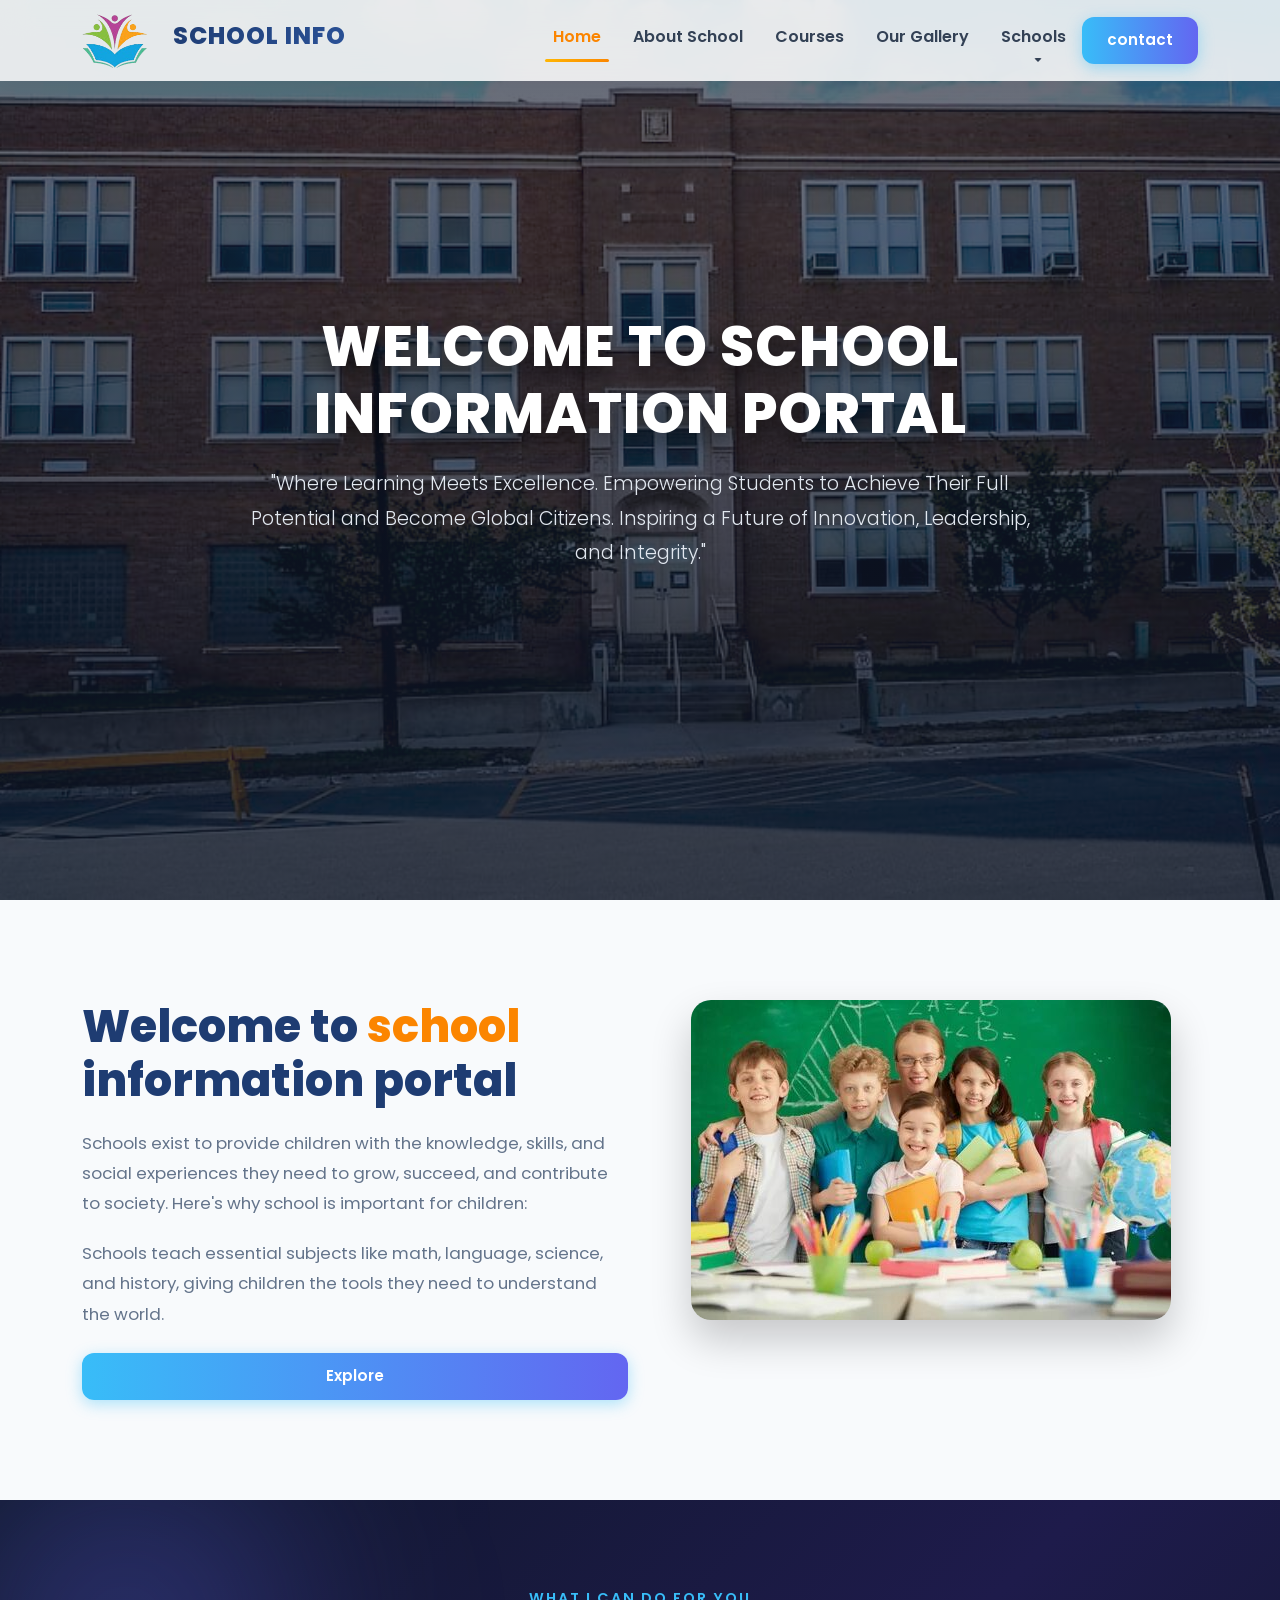
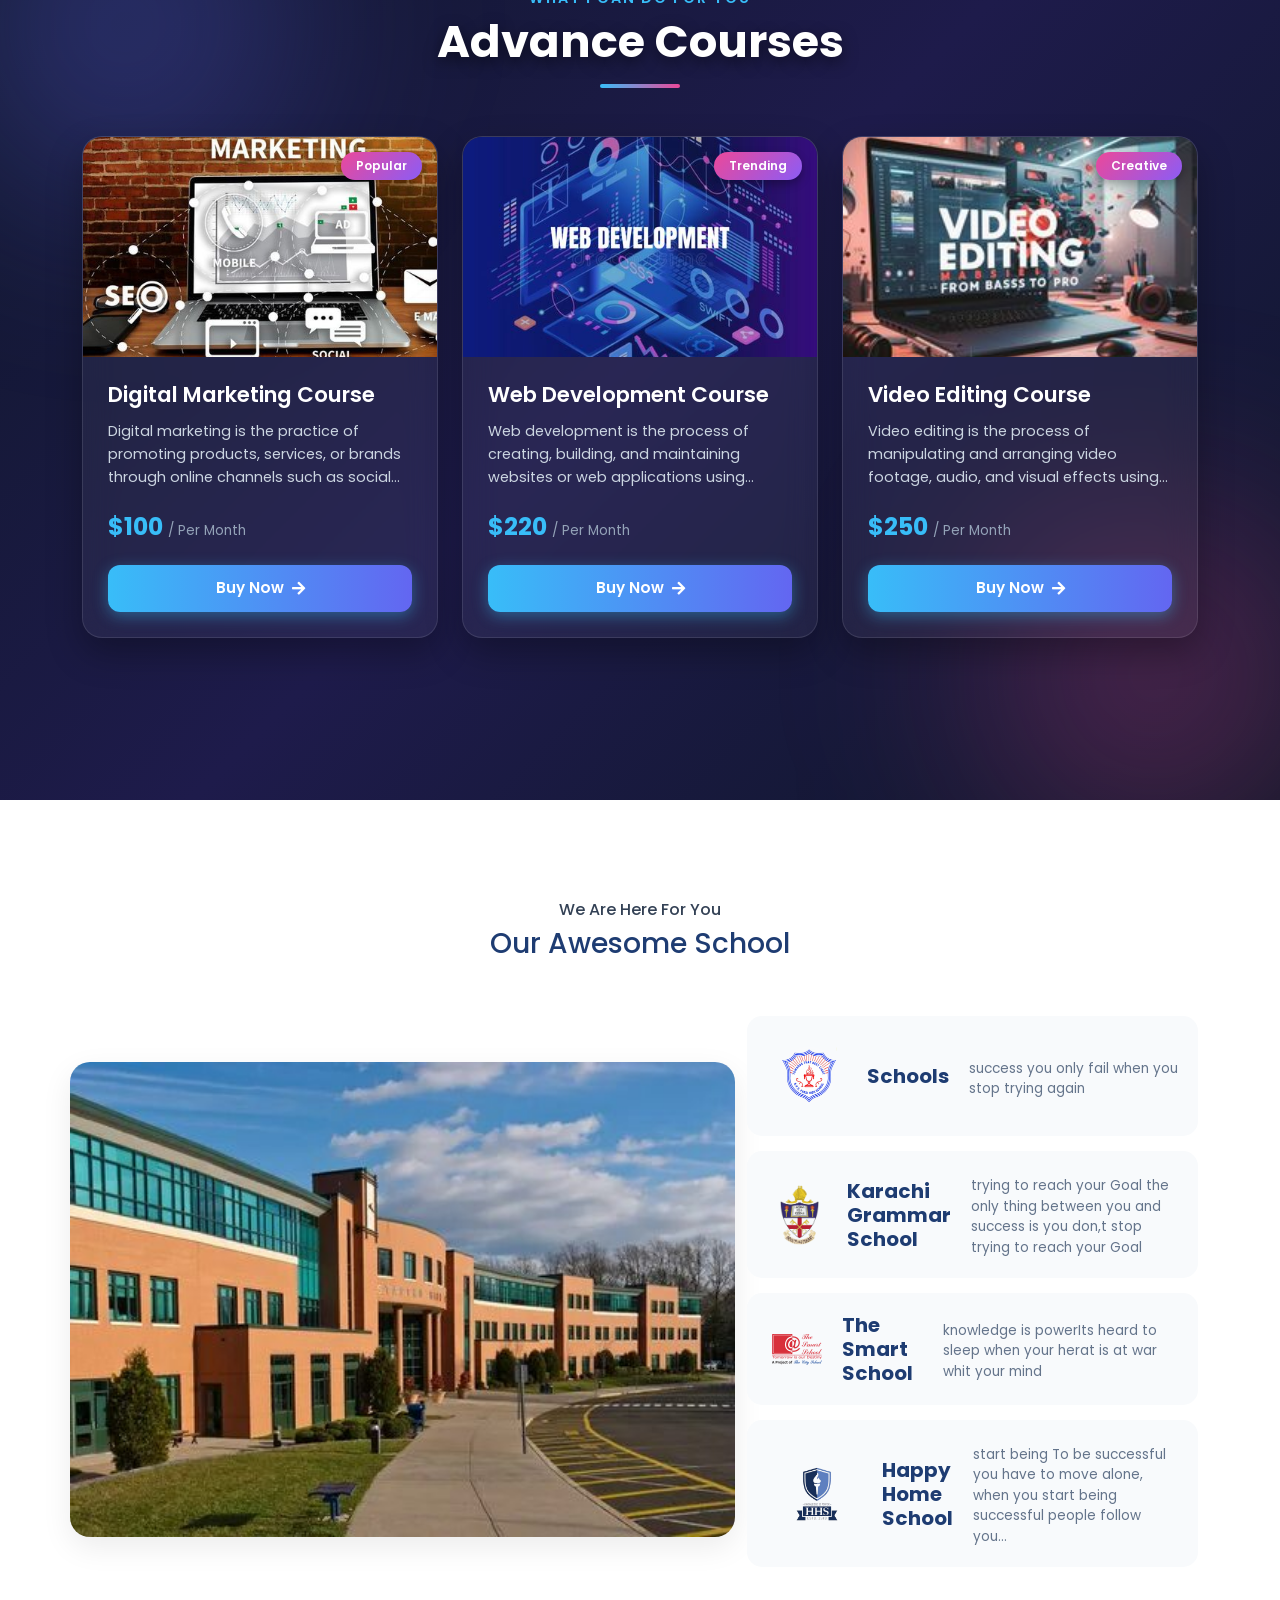
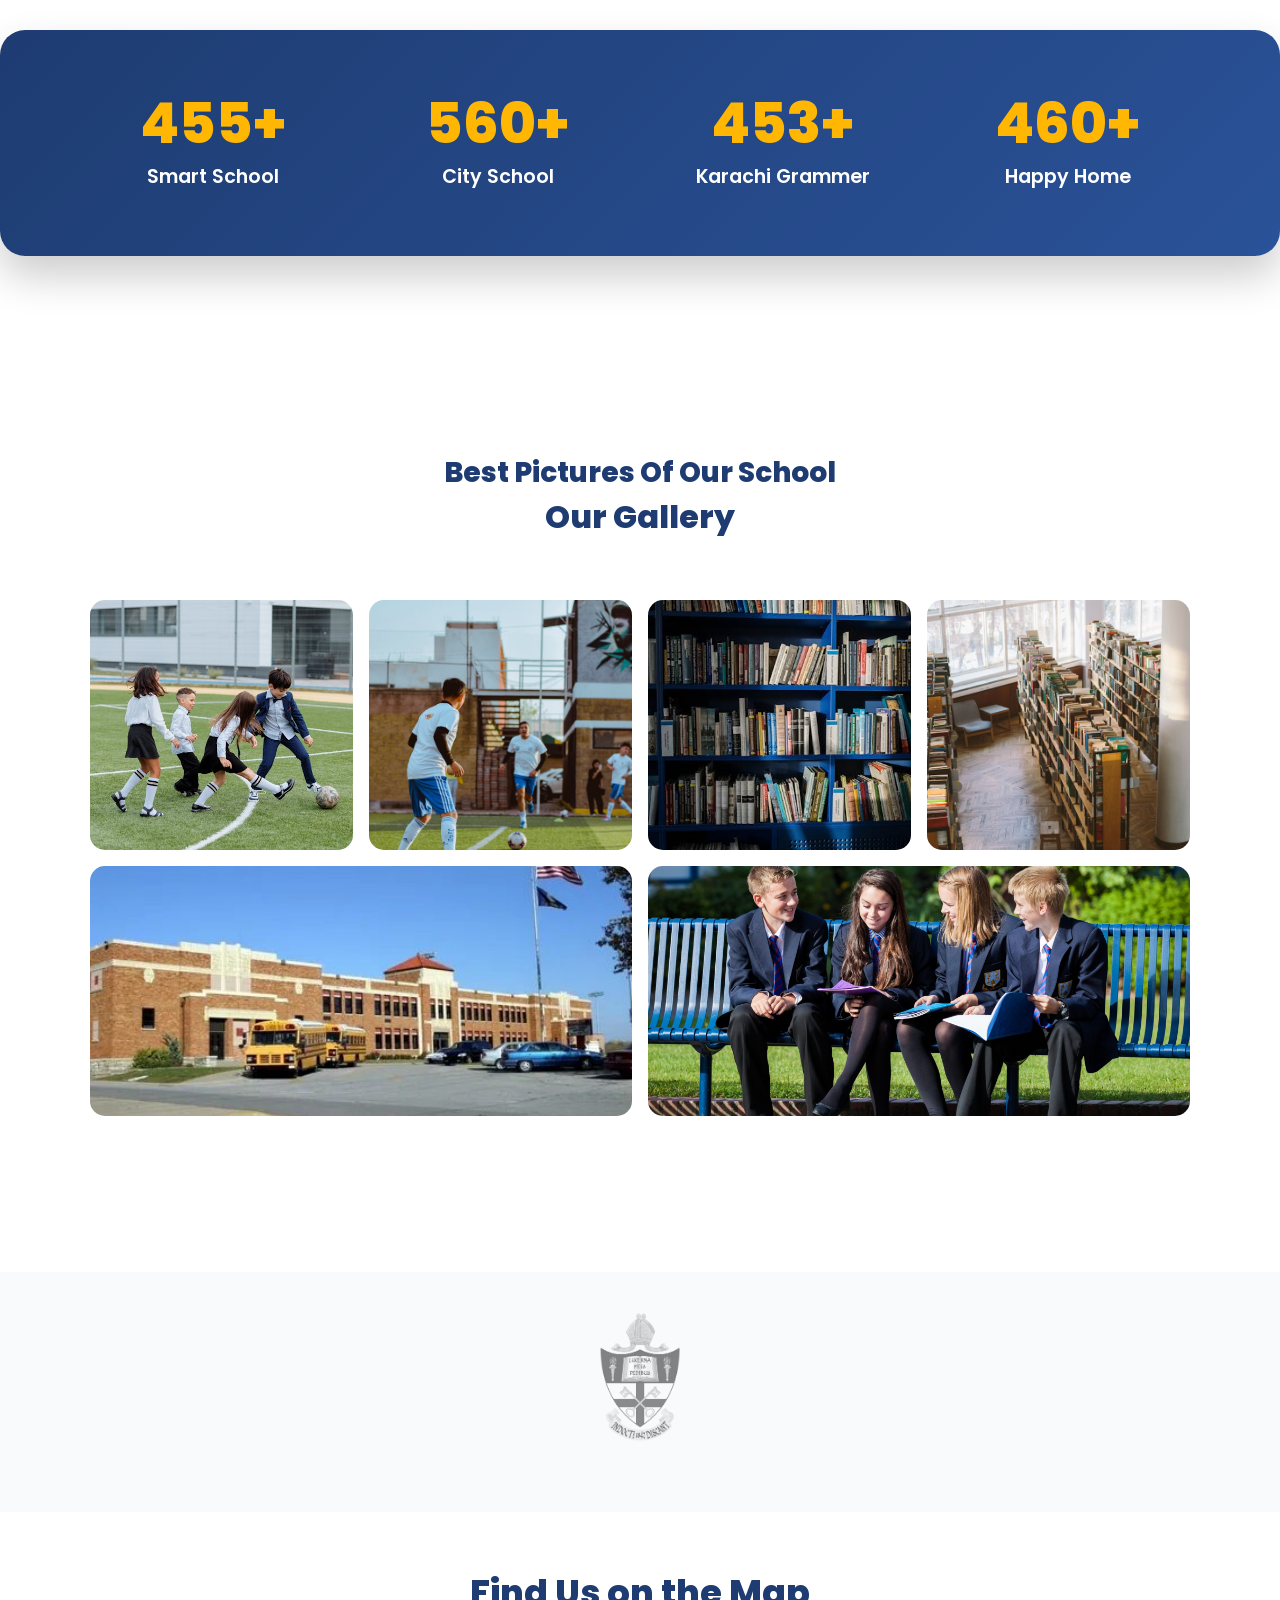
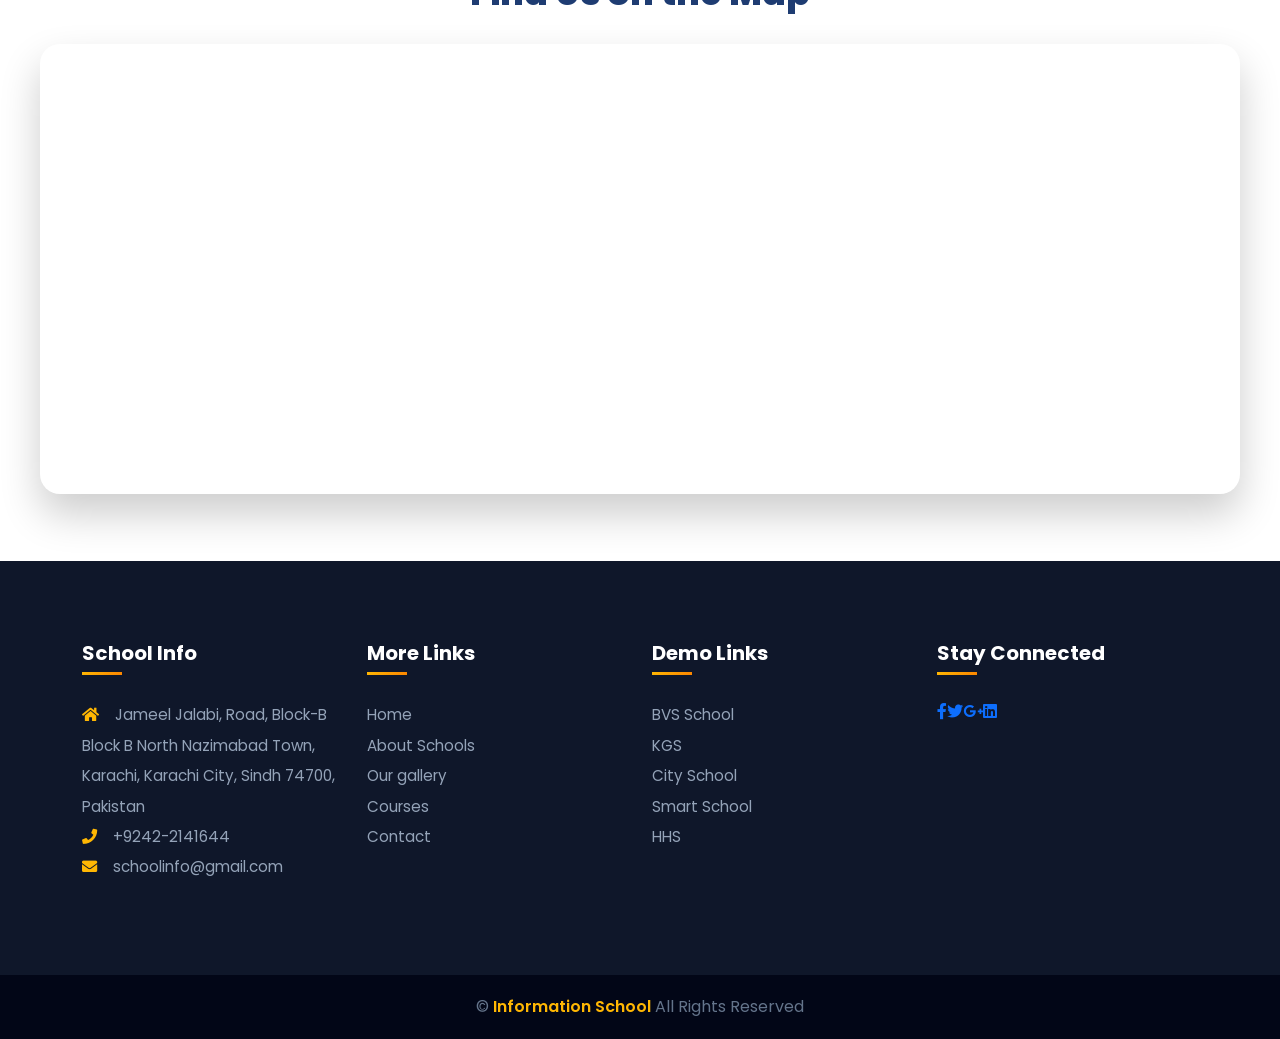
<file: school pr/index.html>
<!DOCTYPE html>
<html lang="en">

<head>
    <meta charset="UTF-8">
    <meta name="viewport" content="width=device-width, initial-scale=1.0">
    <title>WellCome To School Information Portal</title>

    <!-- FAVICON -->
    <link rel="icon" type="image/png" href="images/favicon.png">

    <!-- Bootstrap 5 CDN Links -->
    <link rel="stylesheet" href="https://cdnjs.cloudflare.com/ajax/libs/twitter-bootstrap/5.1.0/css/bootstrap.min.css">
    <link rel="stylesheet" href="https://cdnjs.cloudflare.com/ajax/libs/font-awesome/5.15.4/css/all.min.css">

    <!-- Link Swiper's CSS -->
    <link rel="stylesheet" href="https://unpkg.com/swiper/swiper-bundle.min.css">

    <!-- Custom File's Link -->
    <link rel="stylesheet" href="./css/style.css">
    <link rel="stylesheet" href="./css/responsive-style.css">
    
    <!-- External JS Link -->
    <script src="js/main.js"></script>

</head>

<body data-bs-spy="scroll" data-bs-target=".navbar" data-bs-offset="100">
    <!-- Navbar section -->
    <header class="header_wrapper">
        <nav class="navbar navbar-expand-lg">
            <div class="container">
                <a class="navbar-brand" href="#">
                    <img decoding="async" src="./imgs/logo.1__1_-removebg-preview.png" class="img-fluid" alt="logo">
                </a>
                <h2>SCHOOL INFO</h2>
                <button class="navbar-toggler" type="button" data-bs-toggle="collapse" data-bs-target="#navbarNav"
                    aria-controls="navbarNav" aria-expanded="false" aria-label="Toggle navigation">
                    <i class="fas fa-stream navbar-toggler-icon"></i>
                </button>

                <div class="collapse navbar-collapse justify-content-end" id="navbarNav">
                    <ul class="navbar-nav menu-navbar-nav">
                        <li class="nav-item">
                            <a class="nav-link active" aria-current="page" href="#home">home</a>
                        </li>
                        <li class="nav-item">
                            <a class="nav-link" href="#about">About school</a>
                        </li>
                        <li class="nav-item">
                            <a class="nav-link" href="#courses">Courses</a>
                        </li>
                         <li class="nav-item">
                            <a class="nav-link" href="#gallery">Our Gallery</a>
                        </li>

                        </li>
                        <li class="nav-item dropdown">
                            <a class="nav-link dropdown-toggle" href="#" id="navbarDropdown" role="button"
                                data-bs-toggle="dropdown" aria-expanded="false">
                                Schools
                            </a>
                            <ul class="dropdown-menu" aria-labelledby="navbarDropdown">
                                <li><a class="dropdown-item" href="./html/kgs.html">Karachi Grammmer School</a></li>
                                <li>
                                    <hr class="dropdown-divider">
                                </li>
                                <li><a class="dropdown-item" href="./html/bvs.html">Bai Virbaiji Soparivala Parsi High
                                        School</a></li>
                                <li>
                                    <hr class="dropdown-divider">
                                </li>
                                <li><a class="dropdown-item" href="./html/hhs.html">Happy Home School</a></li>
                                <li>
                                    <hr class="dropdown-divider">
                                </li>
                                <li><a class="dropdown-item" href="./html/smart.html">The Smart School</a></li>
                                <li>
                                    <hr class="dropdown-divider">
                                </li>
                                <li><a class="dropdown-item" href="./html/city.html">The City School</a></li>
                                <li>
                                    <hr class="dropdown-divider">
                                </li>
                            </ul>
                        </li>

                        <li class="nav-item mt-3 mt-lg-0">
                            <a class="main-btn" href="./html/contact.html">contact</a>
                        </li>
                    </ul>
    </header>
    <!-- Navbar section exit -->

    <!-- Banner section -->
    <section id="home" class="banner_wrapper p-0">
        <div class="swiper mySwiper">
            <div class="swiper-wrapper">
                <div class="swiper-slide" style="background-image: url(./imgs/high-school.jpg);">
                    <div class="slide-caption text-center">
                        <div>
                            <h1>Welcome to school information portal</h1>
                            <p>"Where Learning Meets Excellence. Empowering Students to Achieve Their Full Potential and
                                Become Global Citizens. Inspiring a Future of Innovation, Leadership, and Integrity."
                            </p>
                        </div>
                    </div>
                </div>
                <div class="swiper-slide" style="background-image: url(./imgs/high\ 2.jpg);">
                    <div class="slide-caption text-center">
                        <div>
                            <h1>Welcome to school information portal </h1>
                            <p>"Where Learning Meets Excellence. Empowering Students to Achieve Their Full Potential and
                                Become Global Citizens. Inspiring a Future of Innovation, Leadership, and Integrity."
                            </p>
                        </div>
                    </div>
                </div>
            </div>
            <div class="swiper-pagination"></div>
        </div>

    </section>
    <!-- Banner section exit -->

    <!-- About section -->
    <section id="about" class="about_wrapper">
        <div class="container">
            <div class="row flex-lg-row flex-column-reverse ">
                <div class="col-lg-6 text-center text-lg-start">
                    <h3>Welcome to <span>school <br class="d-none d-lg-block">
                        </span> information portal</h3>
                    <p>Schools exist to provide children with the knowledge, skills, and social experiences they need to
                        grow, succeed, and contribute to society. Here's why school is important for children:</p>
                    <p>Schools teach essential subjects like math, language, science, and history, giving children the
                        tools they need to understand the world.</p>
                    <a href="#" class="main-btn mt-4">Explore</a>
                </div>
                <div class="col-lg-6 mb-4 mb-lg-0 ps-lg-4 text-center">
                    <img decoding="async" src="./imgs/i (1).png" class="img-fluid" alt="About Us">
                </div>

            </div>
        </div>
    </section>
    <!-- About section exit -->

   
    <!-- Courses Section -->
    <section id="courses" class="courses_wrapper">
        <div class="container">
            <div class="row">
                <div class="col-sm-12 section-title text-center mb-5">
                    <h6 class="subtitle">What I can do for you</h6>
                    <h3 class="main-title">Advance Courses</h3>
                    <div class="title-line"></div>
                </div>
            </div>
            <div class="row g-4 justify-content-center">
                
                <!-- Course 1 -->
                <div class="col-lg-4 col-md-6 col-sm-12">
                    <div class="room-item">
                        <div class="img-wrap">
                            <img decoding="async" src="./imgs/digitel.marketing.1.jpg" alt="Digital Marketing" class="img-fluid">
                            <span class="badge-tag">Popular</span>
                        </div>
                        <div class="room-item-wrap">
                            <div class="room-content">
                                <h5 class="course-title">Digital Marketing Course</h5>
                                <p class="course-desc">Digital marketing is the practice of promoting products, services, or brands through online channels such as social media, search engines, email, and websites.</p>
                                <div class="price-tag">$100 <span>/ Per Month</span></div>
                                <button class="main-btn buy-now-btn" 
                                    data-title="Digital Marketing Course"
                                    data-price="$100 / Month"
                                    data-duration="3 Months"
                                    data-desc="Digital marketing is the practice of promoting products, services, or brands through online channels such as social media, search engines, email, and websites to reach and engage a targeted audience."
                                    data-modules="SEO Optimization, Social Media Marketing (Meta & TikTok Ads), Google Ads & PPC, Email Marketing Automation, Content Strategy, Web Analytics & ROI Tracking.">
                                    Buy Now <i class="fas fa-arrow-right ms-2"></i>
                                </button>
                            </div>
                        </div>
                    </div>
                </div>

                <!-- Course 2 -->
                <div class="col-lg-4 col-md-6 col-sm-12">
                    <div class="room-item">
                        <div class="img-wrap">
                            <img decoding="async" src="./imgs/web site.image.2.jpg" alt="Web Development" class="img-fluid">
                            <span class="badge-tag">Trending</span>
                        </div>
                        <div class="room-item-wrap">
                            <div class="room-content">
                                <h5 class="course-title">Web Development Course</h5>
                                <p class="course-desc">Web development is the process of creating, building, and maintaining websites or web applications using programming languages, frameworks, and tools.</p>
                                <div class="price-tag">$220 <span>/ Per Month</span></div>
                                <button class="main-btn buy-now-btn" 
                                    data-title="Web Development Course"
                                    data-price="$220 / Month"
                                    data-duration="6 Months"
                                    data-desc="Web development is the process of creating, building, and maintaining websites or web applications using programming languages, frameworks, and tools to deliver functional and engaging online experiences."
                                    data-modules="HTML5 & Advanced CSS3, JavaScript (ES6+), React.js & Redux Toolkit, Node.js & Express Server, MongoDB Database, REST APIs & GitHub Deployment.">
                                    Buy Now <i class="fas fa-arrow-right ms-2"></i>
                                </button>
                            </div>
                        </div>
                    </div>
                </div>

                <!-- Course 3 -->
                <div class="col-lg-4 col-md-6 col-sm-12">
                    <div class="room-item">
                        <div class="img-wrap">
                            <img decoding="async" src="./imgs/video.image.jpg" alt="Video Editing" class="img-fluid">
                            <span class="badge-tag">Creative</span>
                        </div>
                        <div class="room-item-wrap">
                            <div class="room-content">
                                <h5 class="course-title">Video Editing Course</h5>
                                <p class="course-desc">Video editing is the process of manipulating and arranging video footage, audio, and visual effects using software tools to create polished content.</p>
                                <div class="price-tag">$250 <span>/ Per Month</span></div>
                                <button class="main-btn buy-now-btn" 
                                    data-title="Video Editing Course"
                                    data-price="$250 / Month"
                                    data-duration="4 Months"
                                    data-desc="Video editing is the process of manipulating and arranging video footage, audio, and visual effects using software tools to create polished and engaging content for various platforms."
                                    data-modules="Adobe Premiere Pro Mastery, Adobe After Effects (Motion Graphics), Color Grading & Lumetri Color, Sound Mixing & SFX, Reel & Short Form Content Editing.">
                                    Buy Now <i class="fas fa-arrow-right ms-2"></i>
                                </button>
                            </div>
                        </div>
                    </div>
                </div>

            </div>
        </div>
    </section>

    <!-- Modal (Course Details Popup Window) -->
    <div class="custom-modal-overlay" id="courseModal">
        <div class="custom-modal-content">
            <button class="modal-close-btn" id="closeModal">&times;</button>
            <h2 id="modalTitle">Course Details</h2>
            <div class="modal-info-badges">
                <span id="modalPrice" class="info-badge"></span>
                <span id="modalDuration" class="info-badge"></span>
            </div>
            <hr class="modal-divider">
            <h6><i class="fas fa-info-circle me-2"></i> Description:</h6>
            <p id="modalDesc"></p>
            <h6><i class="fas fa-list-check me-2"></i> Course Curriculum:</h6>
            <ul id="modalModules"></ul>
            <div class="mt-4 text-center">
                <button class="modal-action-btn">Confirm & Enroll Now</button>
            </div>
        </div>
    </div>

    <!-- Awsome school section -->
    <section id="services" class="services_wrapper">
        <div class="container">
            <div class="row">
                <div class="col-sm-12 section-title text-center mb-5">
                    <h6>We Are Here For You</h6>
                    <h3>Our Awesome School</h3>
                </div>
            </div>
            <div class="row align-items-center service-item-wrap">
                <div class="col-lg-7 p-lg-0">
                    <!--Service Area Start-->
                    <div class="tab-content" id="myTabContent">
                        <div class="tab-pane fade active show" id="spa" role="tabpanel">
                            <img decoding="async" src="./imgs/i (3).png" alt="">
                        </div>
                        <div class="tab-pane fade" id="restaurent" role="tabpanel">
                            <img decoding="async" src="./imgs/KGS-logo.png" alt="">
                        </div>
                        <div class="tab-pane fade" id="swimming" role="tabpanel">
                            <img decoding="async" src="./imgs/HHS-logo.png" alt="">
                        </div>
                        <div class="tab-pane fade" id="conference" role="tabpanel">
                            <img decoding="async" src="./imgs/TIS-logo.png" alt="">
                        </div>
                    </div>
                    <!--Awsome School End-->
                </div>
                <div class="col-lg-5 position-relative">
                    <!--Awsome School Tab Menu Area Start-->
                    <div class="service-menu-area">
                        <ul class="nav">
                            <li>
                                <a href="https://www.bvsparsischool.edu.pk/" target="_blank">
                                    <span class="service-icon">
                                        <img decoding="async" src="./imgs/BVS-logo.png" alt="" height="80vh" width="75vw">
                                    </span>
                                    <h5>Schools</h5>
                                    <p><span>success </span>you only fail when you stop trying again </p>
                                </a>
                            </li>
                            <li>
                                <a href="https://kgs.edu.pk/" target="_blank">
                                    <span class="service-icon">
                                        <img decoding="async" src="./imgs/KGS-logo.png" alt="" height="60vh" width="55vw">
                                    </span>
                                    <h5>Karachi Grammar School</h5>
                                    <p><span>trying to reach your Goal</span> the only thing between you and success is
                                        you don,t stop trying to reach your Goal
                                    </p>
                                </a>
                            </li>
                            <li>
                                <a href="https://thesmartschools.edu.pk/" target="_blank">
                                    <span class="service-icon">
                                        <img decoding="async" src="./imgs/Smart-logo.png" alt="" height="60vh" width="50vw">
                                    </span>
                                    <h5>The Smart School</h5>
                                    <p><span>knowledge is power</span>Its heard to sleep when your herat is at war whit
                                        your mind
                                    </p>
                                </a>
                            </li>
                            <li>
                                <a href="https://hhs.edu.pk/" target="_blank">
                                    <span class="service-icon">
                                        <img decoding="async" src="./imgs/HHS-logo.png" alt="" height="70vh" width="90vw">
                                    </span>
                                    <h5>Happy Home School</h5>
                                    <p><span>start being</span> To be successful you have to move alone,

                                        when you start being successful people follow you… </p>
                                </a>
                            </li>
                        </ul>
                    </div>
                    <!--Awsome School Tab Menu Area End-->
                </div>
            </div>
        </div>
        
        <div class="counter mt-5">
            <div class="container">
                <div class="row text-center">
                    <div class="col-md-3 mb-lg-0 mb-md-0 mb-5">
                        <h1>
                            <span id="count1"></span>+
                        </h1>
                        <h3>Smart School</h3>
                    </div>
                    <div class="col-md-3 mb-lg-0 mb-md-0 mb-5">
                        <h1>
                            <span id="count2"></span>+
                            </h2>
                            <h3>City School</h3>
                    </div>
                    <div class="col-md-3 mb-lg-0 mb-md-0 mb-5">
                        <h1>
                            <span id="count3"></span>+
                            </h2>
                            <h3>Karachi Grammer</h3>
                    </div>
                    <div class="col-md-3 mb-lg-0 mb-md-0 mb-5">
                        <h1>
                            <span id="count4"></span>+
                            </h2>
                            <h3>Happy Home</h3>
                    </div>
                </div>
            </div>
        </div>

    </section>
    <!-- Awsome School section Exit -->

    <!-- Gallery section -->
    <section id="gallery" class="gallery_wrapper">
        <div class="container">
            <div class="row">
                <div class="col-sm-12 section-title text-center mb-5">
                    <h3>Best Pictures Of Our School</h3>
                    <h2>Our Gallery</h2>
                </div>
            </div>
            <div class="row g-0">
                <div class="col-lg-3 col-md-6 gallery-item">
                    <img decoding="async" src="./imgs/ground.1.jpeg" class="img-fluid w-100">
                    <div class="gallery-item-content"></div>
                </div>
                <div class="col-lg-3 col-md-6 gallery-item">
                    <img decoding="async" src="./imgs/ground.png" class="img-fluid w-100">
                    <div class="gallery-item-content"></div>
                </div>
                <div class="col-lg-3 col-md-6 gallery-item">
                    <img decoding="async" src="./imgs/library.image.1.jpeg" class="img-fluid w-100">
                    <div class="gallery-item-content"></div>
                </div>
                <div class="col-lg-3 col-md-6 gallery-item">
                    <img decoding="async" src="./imgs/library.png.1.jpeg" class="img-fluid w-100">
                    <div class="gallery-item-content"></div>
                </div>
                <div class="col-md-6 gallery-item">
                    <img decoding="async" src="imgs/i (4).png" class="img-fluid w-100">
                    <div class="gallery-item-content"> </div>
                </div>
                <div class="col-md-6 gallery-item">
                    <img decoding="async" src="imgs/Private-Schools-2048x1365.jpg" class="img-fluid w-100">
                    <div class="gallery-item-content"> </div>
                </div>
            </div>
        </div>
    </section>
  
    </div>
    <div class="our-partner-slider mt-5">
        <div class="container swiper our-partner">
            <div class=" swiper-wrapper">
                <div class="swiper-slide"><img decoding="async" src="./imgs/KGS-logo.png" style="height: 130px;"></div>
                <div class="swiper-slide"><img decoding="async" src="./imgs/Citylogo.png" style="height: 120px;"></div>
                <div class="swiper-slide"><img decoding="async" src="./imgs/TIS-logo.png" style="height: 130px;;"></div>
                <div class="swiper-slide"><img decoding="async" src="./imgs/BVS-logo.png" style="height: 160px;"></div>
                <div class="swiper-slide"><img decoding="async" src="./imgs/HHS-logo.png" style="height: 160px;"></div>
  
            </div>
        </div>
    </div>
    </section>
    <!-- Pricing Section Exit  -->
        <!-- Google Maps Section -->
<div class="map-section" style="text-align: center;">
    <h2>Find Us on the Map</h2>
    <iframe src="https://www.google.com/maps/embed?pb=!1m18!1m12!1m3!1d57942.599591183534!2d66.9691053087616!3d24.815564058967993!2m3!1f0!2f0!3f0!3m2!1i1024!2i768!4f13.1!3m3!1m2!1s0x3eb33dc578155555%3A0x3ae3774540a5995b!2sAptech%20Computer%20Education!5e0!3m2!1sen!2s!4v1738216234831!5m2!1sen!2s" width="1200" height="450" style="border:0;" allowfullscreen="" loading="lazy" referrerpolicy="no-referrer-when-downgrade"></iframe>
</div>
</div>

    <!-- Footer section -->
    <section id="contact" class="footer_wrapper mt-3 mt-md-0 pb-0">
        <div class="container pb-3">
            <div class="row">
                <div class="col-lg-3 col-md-6">
                    <h5>School Info</h5>
                    <!-- <p class="ps-0">Jameel Jalabi, Road, Block-B Block B North Nazimabad Town, Karachi, Karachi City, Sindh 74700, Pakistan </p> -->
                    <div class="contact-info">
                        <ul class="list-unstyled">
                            <li><a href="#"><i class="fa fa-home me-3"></i>Jameel Jalabi, Road, Block-B Block B North Nazimabad Town, Karachi, Karachi City, Sindh 74700, Pakistan</a></li>
                            <li><a href="#"><i class="fa fa-phone me-3"></i>+9242-2141644</a></li>
                            <li><a href="#"><i class="fa fa-envelope me-3"></i>schoolinfo@gmail.com</a></li>
                        </ul>
                    </div>
                </div>
                <div class="col-lg-3 col-md-6">
                    <h5>More Links</h5>
                    <ul class="link-widget p-0">
                        <li><a href="#">Home</a></li>
                        <li><a href="#about">About Schools</a></li>
                        <li><a href="#gallery">Our gallery</a></li>
                        <li><a href="#courses">Courses</a></li>
                        <li><a href="html/contact.html">Contact</a></li>
                    </ul>
                </div>
                <div class="col-lg-3 col-md-6">
                    <h5>Demo Links</h5>
                    <ul class="link-widget p-0">
                        <li><a href="html/bvs.html">BVS School</a></li>
                        <li><a href="html/kgs.html">KGS</a></li>
                        <li><a href="html/city.html">City School</a></li>
                        <li><a href="html/smart.html">Smart School</a></li>
                        <li><a href="html/hhs.html">HHS </a></li>
                    </ul>
                </div>
                <div class="col-lg-3 col-md-6">
                    <h5>Stay Connected</h5>
                    <ul class="social-network d-flex align-items-center p-0">
                        <li><a target="_blank" href="https://www.facebook.com/"><i class="fab fa-facebook-f"></i></a></li>
                        <li><a target="_blank" href="https://www.twitter.com"><i class="fab fa-twitter"></i></a></li>
                        <li><a target="_blank" href="https://www.google.com"><i class="fab fa-google-plus-g"></i></a></li>
                        <li><a target="_blank" href="https://www.linkedin.com"><i class="fab fa-linkedin"></i></a></li>
                    </ul>
                </div>
            </div>
        </div>
        <div class="container-fluid copyright-section">
            <p>&copy; <a href="#">Information School</a> All Rights Reserved</p>
        </div>
    </section>
    <!-- Footer section exit -->

    <!-- Bootstrap 5 JS CDN Links -->
    <script src="https://cdnjs.cloudflare.com/ajax/libs/popper.js/2.9.2/umd/popper.min.js"></script>
    <script src="https://cdnjs.cloudflare.com/ajax/libs/twitter-bootstrap/5.1.0/js/bootstrap.min.js"></script>

    <!-- Swiper JS -->
    <script src="https://unpkg.com/swiper/swiper-bundle.min.js"></script>

    <!-- Custom Js Link -->
    <script src="./js/main.js"></script>
</body>

</html>
</file>
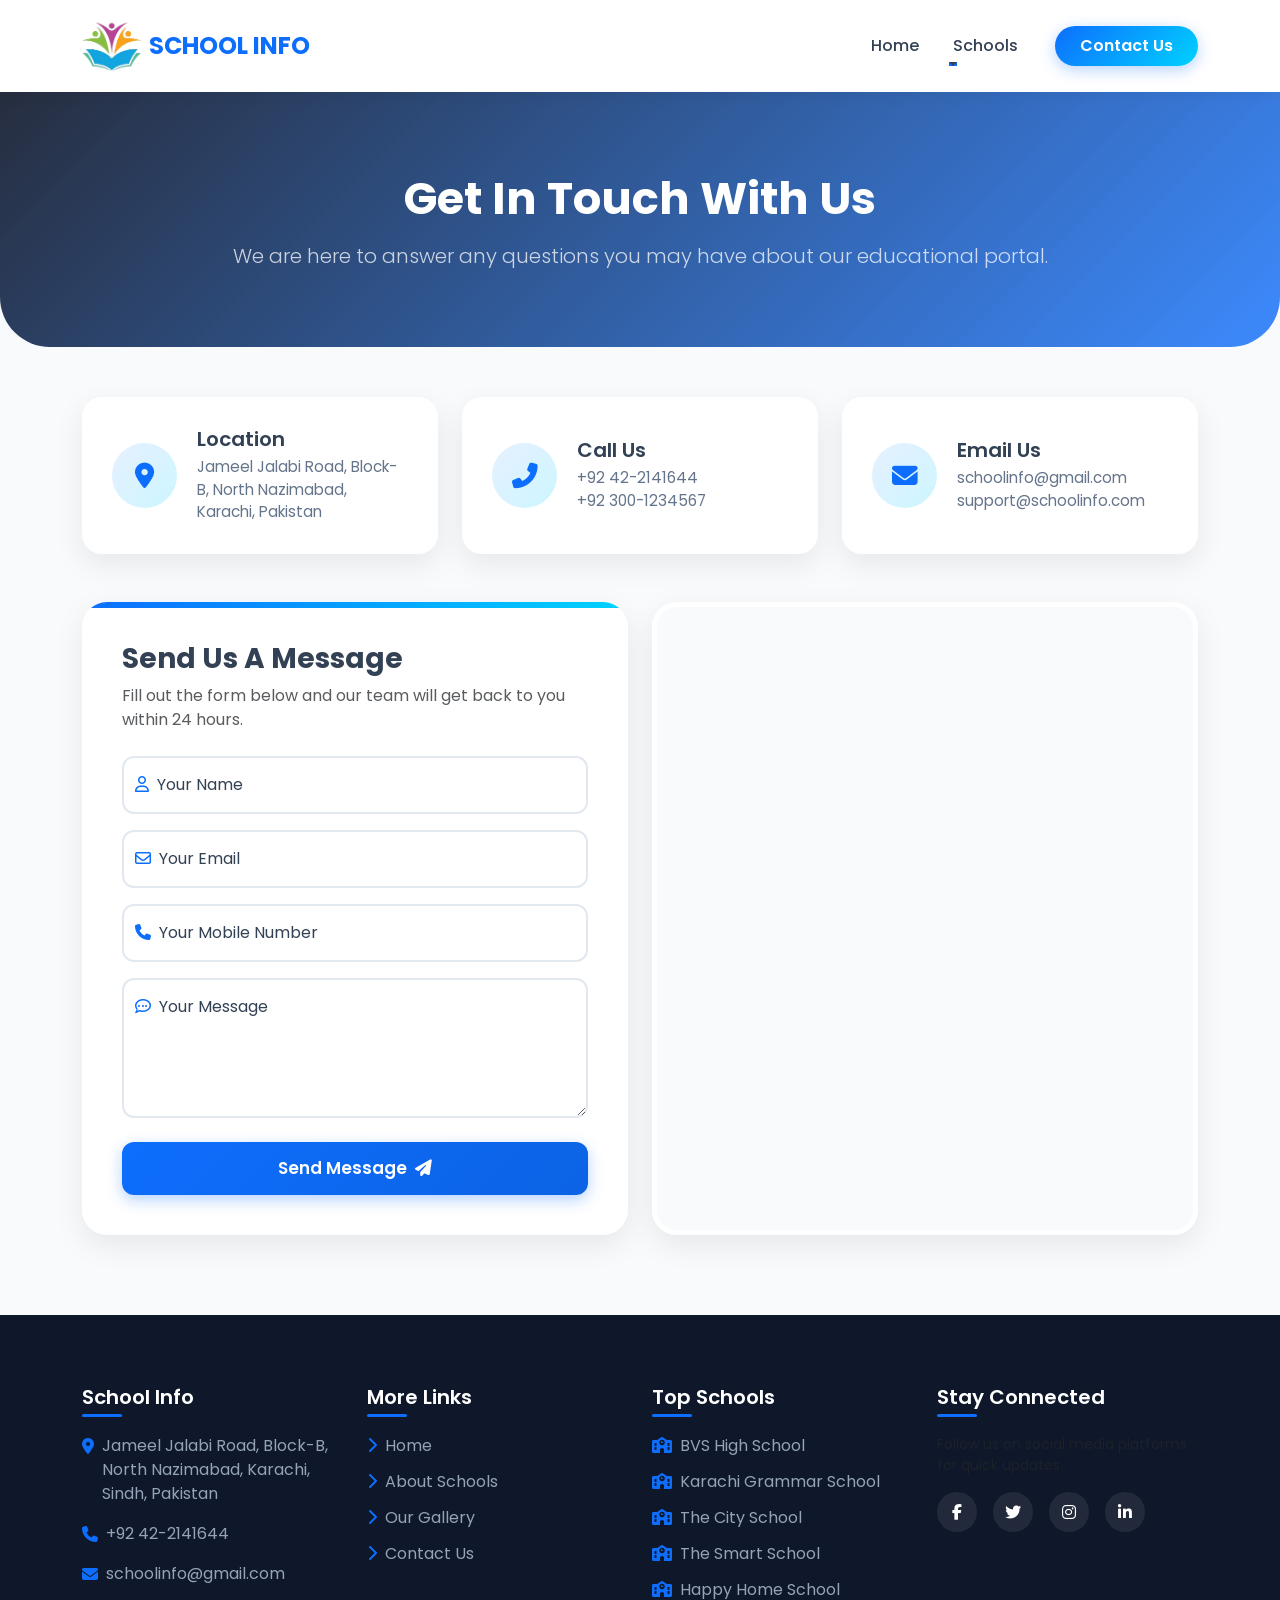
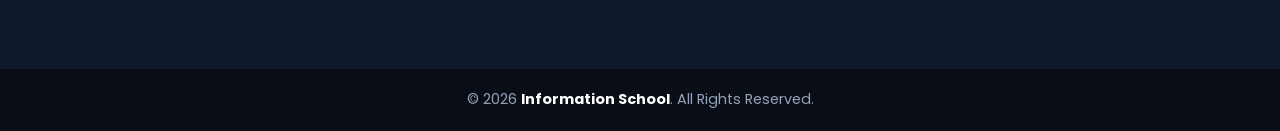
<file: school pr/html/contact.html>
<!DOCTYPE html>
<html lang="en">

<head>
    <meta charset="UTF-8">
    <meta name="viewport" content="width=device-width, initial-scale=1.0">
    <title>Contact Us - School Info Portal</title>

    <!-- FAVICON -->
    <link rel="icon" type="image/png" href="images/favicon.png">

    <!-- Google Fonts (Poppins) -->
    <link href="https://fonts.googleapis.com/css2?family=Poppins:wght@300;400;500;600;700&display=swap" rel="stylesheet">

    <!-- Bootstrap 5 CSS CDN -->
    <link rel="stylesheet" href="https://cdnjs.cloudflare.com/ajax/libs/twitter-bootstrap/5.3.0/css/bootstrap.min.css">

    <!-- Font Awesome 6 Icons -->
    <link rel="stylesheet" href="https://cdnjs.cloudflare.com/ajax/libs/font-awesome/6.4.0/css/all.min.css">

    <!-- AOS (Animate On Scroll) CSS -->
    <link rel="stylesheet" href="https://unpkg.com/aos@next/dist/aos.css" />

    <!-- Custom CSS Styling -->
    <style>
        :root {
            --primary-color: #0d6efd;
            --secondary-color: #0c63e4;
            --accent-color: #00d2ff;
            --dark-bg: #0f172a;
            --light-bg: #f8fafc;
            --text-color: #334155;
            --card-shadow: 0 10px 30px rgba(0, 0, 0, 0.08);
        }

        body {
            font-family: 'Poppins', sans-serif;
            background-color: var(--light-bg);
            color: var(--text-color);
            overflow-x: hidden;
            margin: 0;
            padding: 0;
        }

        /* Navbar Styling */
        .header_wrapper {
            background: rgba(255, 255, 255, 0.9);
            backdrop-filter: blur(10px);
            position: sticky;
            top: 0;
            z-index: 1000;
            box-shadow: 0 2px 15px rgba(0, 0, 0, 0.05);
            transition: all 0.3s ease;
        }

        .navbar-brand img {
            max-height: 50px;
            transition: transform 0.3s ease;
        }

        .navbar-brand img:hover {
            transform: scale(1.05);
        }

        .nav-link {
            font-weight: 500;
            color: var(--text-color) !important;
            margin: 0 5px;
            position: relative;
            transition: color 0.3s ease;
        }

        .nav-link::after {
            content: '';
            position: absolute;
            width: 0%;
            height: 2px;
            bottom: 0;
            left: 0;
            background-color: var(--primary-color);
            transition: width 0.3s ease;
        }

        .nav-link:hover::after, .nav-link.active::after {
            width: 100%;
        }

        .main-btn {
            background: linear-gradient(135deg, var(--primary-color), var(--accent-color));
            color: #fff !important;
            padding: 8px 25px;
            border-radius: 50px;
            text-decoration: none;
            font-weight: 600;
            box-shadow: 0 4px 15px rgba(13, 110, 253, 0.3);
            transition: all 0.3s ease;
            display: inline-block;
        }

        .main-btn:hover {
            transform: translateY(-3px);
            box-shadow: 0 8px 25px rgba(13, 110, 253, 0.5);
        }

        /* Hero Banner Section */
        .hero-banner {
            background: linear-gradient(135deg, rgba(15, 23, 42, 0.9), rgba(13, 110, 253, 0.8)), url('https://images.unsplash.com/photo-1523050854058-8df90110c9f1?q=80&w=1200') center/cover no-repeat;
            color: white;
            padding: 80px 0 60px;
            text-align: center;
            border-bottom-left-radius: 50px;
            border-bottom-right-radius: 50px;
            margin-bottom: 50px;
        }

        .hero-banner h1 {
            font-size: 2.8rem;
            font-weight: 700;
            margin-bottom: 15px;
        }

        /* Contact Info Cards */
        .info-card {
            background: #ffffff;
            padding: 30px;
            border-radius: 20px;
            box-shadow: var(--card-shadow);
            transition: all 0.4s ease;
            height: 100%;
            display: flex;
            align-items: center;
            gap: 20px;
        }

        .info-card:hover {
            transform: translateY(-10px);
            box-shadow: 0 15px 35px rgba(0, 0, 0, 0.12);
        }

        .info-icon {
            width: 65px;
            height: 65px;
            background: linear-gradient(135deg, rgba(13, 110, 253, 0.1), rgba(0, 210, 255, 0.2));
            color: var(--primary-color);
            border-radius: 50%;
            display: flex;
            align-items: center;
            justify-content: center;
            font-size: 1.6rem;
            flex-shrink: 0;
            transition: all 0.3s ease;
        }

        .info-card:hover .info-icon {
            background: var(--primary-color);
            color: #fff;
            transform: rotateY(180deg);
        }

        .info-content h5 {
            font-weight: 600;
            margin-bottom: 5px;
        }

        .info-content p, .info-content a {
            color: #64748b;
            text-decoration: none;
            margin-bottom: 0;
            font-size: 0.95rem;
            transition: color 0.3s ease;
        }

        .info-content a:hover {
            color: var(--primary-color);
        }

        /* Form Styling */
        .form-wrapper {
            background: #ffffff;
            padding: 40px;
            border-radius: 25px;
            box-shadow: var(--card-shadow);
            position: relative;
            overflow: hidden;
        }

        .form-wrapper::before {
            content: '';
            position: absolute;
            top: 0;
            left: 0;
            width: 100%;
            height: 6px;
            background: linear-gradient(90deg, var(--primary-color), var(--accent-color));
        }

        .form-floating input, .form-floating textarea {
            border: 2px solid #e2e8f0;
            border-radius: 12px;
            padding: 15px;
        }

        .form-floating input:focus, .form-floating textarea:focus {
            border-color: var(--primary-color);
            box-shadow: 0 0 10px rgba(13, 110, 253, 0.15);
        }

        .submit-btn {
            background: linear-gradient(135deg, var(--primary-color), var(--secondary-color));
            color: white;
            border: none;
            padding: 14px 35px;
            border-radius: 12px;
            font-weight: 600;
            font-size: 1.05rem;
            width: 100%;
            cursor: pointer;
            transition: all 0.3s ease;
            box-shadow: 0 5px 15px rgba(13, 110, 253, 0.3);
        }

        .submit-btn:hover {
            transform: translateY(-2px);
            box-shadow: 0 8px 25px rgba(13, 110, 253, 0.5);
            background: linear-gradient(135deg, var(--secondary-color), var(--primary-color));
        }

        /* Map Section */
        .map-wrapper {
            border-radius: 25px;
            overflow: hidden;
            box-shadow: var(--card-shadow);
            border: 5px solid #fff;
            height: 100%;
            min-height: 400px;
        }

        .map-wrapper iframe {
            width: 100%;
            height: 100%;
            border: 0;
        }

        /* Footer Styling */
        .footer_wrapper {
            background-color: var(--dark-bg);
            color: #94a3b8;
            padding-top: 70px;
            margin-top: 80px;
        }

        .footer_wrapper h5 {
            color: #ffffff;
            font-weight: 600;
            margin-bottom: 25px;
            position: relative;
        }

        .footer_wrapper h5::after {
            content: '';
            position: absolute;
            left: 0;
            bottom: -8px;
            width: 40px;
            height: 3px;
            background: var(--primary-color);
            border-radius: 2px;
        }

        .footer_wrapper ul {
            padding-left: 0;
            list-style: none;
        }

        .footer_wrapper ul li {
            margin-bottom: 12px;
        }

        .footer_wrapper ul li a {
            color: #94a3b8;
            text-decoration: none;
            transition: all 0.3s ease;
        }

        .footer_wrapper ul li a:hover {
            color: #ffffff;
            padding-left: 5px;
        }

        .social-network li {
            display: inline-block;
            margin-right: 12px;
        }

        .social-network a {
            width: 40px;
            height: 40px;
            background: rgba(255, 255, 255, 0.08);
            display: flex;
            align-items: center;
            justify-content: center;
            border-radius: 50%;
            color: #fff !important;
            transition: all 0.3s ease !important;
        }

        .social-network a:hover {
            background: var(--primary-color);
            transform: translateY(-50px) scale(1.1);
            transform: translateY(-5px);
        }

        .copyright-section {
            background-color: #090d16;
            padding: 20px 0;
            margin-top: 50px;
            border-top: 1px solid rgba(255, 255, 255, 0.05);
        }

        .copyright-section p {
            margin: 0;
            font-size: 0.9rem;
        }

        /* Mobile Adjustments */
        @media (max-width: 768px) {
            .hero-banner h1 {
                font-size: 2rem;
            }
            .form-wrapper {
                padding: 25px;
            }
            .map-wrapper {
                min-height: 300px;
                margin-top: 30px;
            }
        }
    </style>
</head>

<body>

    <!-- Header / Navbar Section -->
    <header class="header_wrapper">
        <nav class="navbar navbar-expand-lg py-3">
            <div class="container">
                <a class="navbar-brand d-flex align-items-center gap-2" href="../index.html">
                    <img decoding="async" src="../imgs/logo.1__1_-removebg-preview.png" alt="logo" onerror="this.src='https://via.placeholder.com/150x50?text=School+Logo'">
                    <span class="fw-bold text-primary fs-4">SCHOOL INFO</span>
                </a>
                <button class="navbar-toggler border-0 shadow-none" type="button" data-bs-toggle="collapse"
                    data-bs-target="#navbarNav" aria-controls="navbarNav" aria-expanded="false" aria-label="Toggle navigation">
                    <i class="fas fa-bars fs-3 text-primary"></i>
                </button>

                <div class="collapse navbar-collapse justify-content-end" id="navbarNav">
                    <ul class="navbar-nav align-items-center gap-2">
                        <li class="nav-item">
                            <a class="nav-link" href="../index.html">Home</a>
                        </li>
                        <li class="nav-item dropdown">
                            <a class="nav-link dropdown-toggle" href="#" id="navbarDropdown" role="button"
                                data-bs-toggle="dropdown" aria-expanded="false">
                                Schools
                            </a>
                            <ul class="dropdown-menu border-0 shadow-lg" aria-labelledby="navbarDropdown">
                                <li><a class="dropdown-item py-2" href="kgs.html">Karachi Grammar School</a></li>
                                <li><hr class="dropdown-divider my-1"></li>
                                <li><a class="dropdown-item py-2" href="bvs.html">BVS Parsi High School</a></li>
                                <li><hr class="dropdown-divider my-1"></li>
                                <li><a class="dropdown-item py-2" href="hhs.html">Happy Home School</a></li>
                                <li><hr class="dropdown-divider my-1"></li>
                                <li><a class="dropdown-item py-2" href="smart.html">The Smart School</a></li>
                                <li><hr class="dropdown-divider my-1"></li>
                                <li><a class="dropdown-item py-2" href="city.html">The City School</a></li>
                            </ul>
                        </li>
                        <li class="nav-item ms-lg-3 mt-3 mt-lg-0">
                            <a class="main-btn" href="contact.html">Contact Us</a>
                        </li>
                    </ul>
                </div>
            </div>
        </nav>
    </header>

    <!-- Hero Banner Section -->
    <section class="hero-banner" data-aos="fade-down" data-aos-duration="1000">
        <div class="container">
            <h1>Get In Touch With Us</h1>
            <p class="lead opacity-75">We are here to answer any questions you may have about our educational portal.</p>
        </div>
    </section>

    <!-- Main Content Area -->
    <div class="container">

        <!-- Contact Info Cards Grid -->
        <div class="row g-4 mb-5">
            <div class="col-md-4" data-aos="fade-up" data-aos-delay="100">
                <div class="info-card">
                    <div class="info-icon">
                        <i class="fas fa-map-marker-alt"></i>
                    </div>
                    <div class="info-content">
                        <h5>Location</h5>
                        <p>Jameel Jalabi Road, Block-B, North Nazimabad, Karachi, Pakistan</p>
                    </div>
                </div>
            </div>
            <div class="col-md-4" data-aos="fade-up" data-aos-delay="200">
                <div class="info-card">
                    <div class="info-icon">
                        <i class="fas fa-phone-alt"></i>
                    </div>
                    <div class="info-content">
                        <h5>Call Us</h5>
                        <p><a href="tel:+92422141644">+92 42-2141644</a></p>
                        <p><a href="tel:+923001234567">+92 300-1234567</a></p>
                    </div>
                </div>
            </div>
            <div class="col-md-4" data-aos="fade-up" data-aos-delay="300">
                <div class="info-card">
                    <div class="info-icon">
                        <i class="fas fa-envelope"></i>
                    </div>
                    <div class="info-content">
                        <h5>Email Us</h5>
                        <p><a href="mailto:schoolinfo@gmail.com">schoolinfo@gmail.com</a></p>
                        <p><a href="mailto:support@schoolinfo.com">support@schoolinfo.com</a></p>
                    </div>
                </div>
            </div>
        </div>

        <!-- Form and Map Section Split -->
        <div class="row g-4 align-items-stretch mb-5">
            
            <!-- Contact Form -->
            <div class="col-lg-6" data-aos="fade-right" data-aos-duration="1000">
                <div class="form-wrapper">
                    <h3 class="fw-bold mb-2">Send Us A Message</h3>
                    <p class="text-muted mb-4">Fill out the form below and our team will get back to you within 24 hours.</p>
                    
                    <form id="contactForm">
                        <div class="form-floating mb-3">
                            <input type="text" class="form-control" id="nameInput" placeholder="Your Name" required>
                            <label for="nameInput"><i class="far fa-user me-2 text-primary"></i>Your Name</label>
                        </div>
                        <div class="form-floating mb-3">
                            <input type="email" class="form-control" id="emailInput" placeholder="name@example.com" required>
                            <label for="emailInput"><i class="far fa-envelope me-2 text-primary"></i>Your Email</label>
                        </div>
                        <div class="form-floating mb-3">
                            <input type="tel" class="form-control" id="phoneInput" placeholder="Mobile Number" required>
                            <label for="phoneInput"><i class="fas fa-phone me-2 text-primary"></i>Your Mobile Number</label>
                        </div>
                        <div class="form-floating mb-4">
                            <textarea class="form-control" placeholder="Leave a message here" id="messageInput" style="height: 140px" required></textarea>
                            <label for="messageInput"><i class="far fa-comment-dots me-2 text-primary"></i>Your Message</label>
                        </div>
                        <button type="submit" class="submit-btn d-flex align-items-center justify-content-center gap-2">
                            <span>Send Message</span>
                            <i class="fas fa-paper-plane"></i>
                        </button>
                    </form>
                </div>
            </div>

            <!-- Google Map -->
            <div class="col-lg-6" data-aos="fade-left" data-aos-duration="1000">
                <div class="map-wrapper">
                    <iframe 
                        src="https://www.google.com/maps/embed?pb=!1m18!1m12!1m3!1d3618.136868351509!2d67.03357531500424!3d24.92742998402242!2m3!1f0!2f0!3f0!3m2!1i1024!2i768!4f13.1!3m3!1m2!1s0x3eb33f9012423711%3A0xb33887b469e3a6ed!2sNorth%20Nazimabad%20Town%2C%20Karachi%2C%20Pakistan!5e0!3m2!1sen!2s!4v1680000000000!5m2!1sen!2s" 
                        allowfullscreen="" 
                        loading="lazy" 
                        referrerpolicy="no-referrer-when-downgrade">
                    </iframe>
                </div>
            </div>

        </div>

    </div>

    <!-- Footer Section -->
    <footer class="footer_wrapper">
        <div class="container">
            <div class="row g-4">
                <div class="col-lg-3 col-md-6">
                    <h5>School Info</h5>
                    <ul class="list-unstyled">
                        <li class="d-flex align-items-start gap-2 mb-3">
                            <i class="fa fa-map-marker-alt text-primary mt-1"></i>
                            <span>Jameel Jalabi Road, Block-B, North Nazimabad, Karachi, Sindh, Pakistan</span>
                        </li>
                        <li class="d-flex align-items-center gap-2 mb-3">
                            <i class="fa fa-phone text-primary"></i>
                            <span>+92 42-2141644</span>
                        </li>
                        <li class="d-flex align-items-center gap-2">
                            <i class="fa fa-envelope text-primary"></i>
                            <span>schoolinfo@gmail.com</span>
                        </li>
                    </ul>
                </div>
                <div class="col-lg-3 col-md-6">
                    <h5>More Links</h5>
                    <ul>
                        <li><a href="../index.html"><i class="fas fa-chevron-right me-2 text-primary fs-6"></i>Home</a></li>
                        <li><a href="#about"><i class="fas fa-chevron-right me-2 text-primary fs-6"></i>About Schools</a></li>
                        <li><a href="#gallery"><i class="fas fa-chevron-right me-2 text-primary fs-6"></i>Our Gallery</a></li>
                        <li><a href="contact.html"><i class="fas fa-chevron-right me-2 text-primary fs-6"></i>Contact Us</a></li>
                    </ul>
                </div>
                <div class="col-lg-3 col-md-6">
                    <h5>Top Schools</h5>
                    <ul>
                        <li><a href="bvs.html"><i class="fas fa-school me-2 text-primary fs-6"></i>BVS High School</a></li>
                        <li><a href="kgs.html"><i class="fas fa-school me-2 text-primary fs-6"></i>Karachi Grammar School</a></li>
                        <li><a href="city.html"><i class="fas fa-school me-2 text-primary fs-6"></i>The City School</a></li>
                        <li><a href="smart.html"><i class="fas fa-school me-2 text-primary fs-6"></i>The Smart School</a></li>
                        <li><a href="hhs.html"><i class="fas fa-school me-2 text-primary fs-6"></i>Happy Home School</a></li>
                    </ul>
                </div>
                <div class="col-lg-3 col-md-6">
                    <h5>Stay Connected</h5>
                    <p class="small text-muted mb-3">Follow us on social media platforms for quick updates.</p>
                    <ul class="social-network">
                        <li><a target="_blank" href="https://www.facebook.com/"><i class="fab fa-facebook-f"></i></a></li>
                        <li><a target="_blank" href="https://www.twitter.com"><i class="fab fa-twitter"></i></a></li>
                        <li><a target="_blank" href="https://www.instagram.com"><i class="fab fa-instagram"></i></a></li>
                        <li><a target="_blank" href="https://www.linkedin.com"><i class="fab fa-linkedin-in"></i></a></li>
                    </ul>
                </div>
            </div>
        </div>
        <div class="container-fluid copyright-section text-center">
            <p>&copy; 2026 <a href="#" class="text-white text-decoration-none fw-bold">Information School</a>. All Rights Reserved.</p>
        </div>
    </footer>

    <!-- JS CDN Links -->
    <!-- Bootstrap 5 Bundle JS (Includes Popper) -->
    <script src="https://cdnjs.cloudflare.com/ajax/libs/twitter-bootstrap/5.3.0/js/bootstrap.bundle.min.js"></script>

    <!-- AOS Animation Library JS -->
    <script src="https://unpkg.com/aos@next/dist/aos.js"></script>

    <!-- Custom JavaScript -->
    <script>
        // Initialize AOS Animations
        AOS.init({
            duration: 800,
            easing: 'ease-in-out',
            once: true,
            offset: 100
        });

        // Form Submit Interactive Animation/Handling
        document.getElementById('contactForm').addEventListener('submit', function(e) {
            e.preventDefault();
            
            const submitBtn = this.querySelector('.submit-btn');
            const originalContent = submitBtn.innerHTML;

            // Button loading state
            submitBtn.innerHTML = '<i class="fas fa-spinner fa-spin"></i> Sending...';
            submitBtn.disabled = true;

            setTimeout(() => {
                alert('Thank you! Your message has been sent successfully.');
                this.reset();
                submitBtn.innerHTML = originalContent;
                submitBtn.disabled = false;
            }, 1500);
        });
    </script>
</body>

</html>
</file>
<file: school pr/css/style.css>
/* =========================================================
   MASTER STYLESHEET - SCHOOL INFORMATION PORTAL
   Features: Glassmorphism, Modern Gradients, Heavy Animations
   ========================================================= */

@import url('https://fonts.googleapis.com/css2?family=Poppins:wght@300;400;500;600;700;800&display=swap');

/* --- Root Variables --- */
:root {
    --primary-color: #1e3c72;
    --secondary-color: #2a5298;
    --accent-color: #ffb703;
    --accent-hover: #fb8500;
    --dark-bg: #0f172a;
    --light-bg: #f8fafc;
    --text-color: #334155;
    --white: #ffffff;
    --gradient-primary: linear-gradient(135deg, #1e3c72 0%, #2a5298 100%);
    --gradient-accent: linear-gradient(135deg, #ffb703 0%, #fb8500 100%);
    --shadow-soft: 0 10px 30px rgba(0, 0, 0, 0.08);
    --shadow-heavy: 0 20px 40px rgba(0, 0, 0, 0.2);
    --transition-fast: all 0.3s cubic-bezier(0.25, 0.8, 0.25, 1);
    --transition-bounce: all 0.5s cubic-bezier(0.68, -0.55, 0.265, 1.55);
}

/* --- Global Reset & Base Styles --- */
* {
    margin: 0;
    padding: 0;
    box-sizing: border-box;
}

html {
    scroll-behavior: smooth;
}

body {
    font-family: 'Poppins', sans-serif;
    color: var(--text-color);
    background-color: #ffffff;
    overflow-x: hidden;
}

a {
    text-decoration: none;
    transition: var(--transition-fast);
}

ul {
    list-style: none;
}

/* --- Custom Keyframe Animations --- */
@keyframes fadeInUp {
    from {
        opacity: 0;
        transform: translateY(40px);
    }
    to {
        opacity: 1;
        transform: translateY(0);
    }
}

@keyframes float {
    0%, 100% {
        transform: translateY(0px);
    }
    50% {
        transform: translateY(-15px);
    }
}

@keyframes pulseGlow {
    0% {
        box-shadow: 0 0 0 0 rgba(255, 183, 3, 0.6);
    }
    70% {
        box-shadow: 0 0 0 18px rgba(255, 183, 3, 0);
    }
    100% {
        box-shadow: 0 0 0 0 rgba(255, 183, 3, 0);
    }
}

@keyframes shine {
    0% {
        left: -100%;
    }
    100% {
        left: 200%;
    }
}

@keyframes zoomIn {
    from {
        transform: scale(1);
    }
    to {
        transform: scale(1.1);
    }
}

/* --- Main Buttons --- */
.main-btn {
    position: relative;
    display: inline-block;
    padding: 12px 32px;
    background: var(--gradient-accent);
    color: var(--white) !important;
    font-weight: 600;
    border-radius: 50px;
    box-shadow: 0 8px 20px rgba(251, 133, 0, 0.3);
    overflow: hidden;
    z-index: 1;
    border: none;
    transition: var(--transition-bounce);
}

.main-btn::before {
    content: '';
    position: absolute;
    top: 0;
    left: -100%;
    width: 100%;
    height: 100%;
    background: linear-gradient(90deg, transparent, rgba(255, 255, 255, 0.4), transparent);
    transition: 0.5s;
}

.main-btn:hover {
    transform: translateY(-5px) scale(1.03);
    box-shadow: 0 15px 30px rgba(251, 133, 0, 0.5);
    color: var(--white) !important;
}

.main-btn:hover::before {
    left: 100%;
}

/* --- Header & Navbar Section --- */
.header_wrapper {
    position: fixed;
    top: 0;
    left: 0;
    width: 100%;
    z-index: 999;
    transition: var(--transition-fast);
    background: rgba(255, 255, 255, 0.85);
    backdrop-filter: blur(15px);
    box-shadow: 0 4px 20px rgba(0, 0, 0, 0.05);
}

.header_wrapper .navbar-brand img {
    max-height: 55px;
    transition: var(--transition-bounce);
}

.header_wrapper .navbar-brand:hover img {
    transform: rotate(-5deg) scale(1.1);
}

.header_wrapper h2 {
    font-size: 1.5rem;
    font-weight: 800;
    background: var(--gradient-primary);
    -webkit-background-clip: text;
    -webkit-text-fill-color: transparent;
    margin-left: 10px;
    letter-spacing: 1px;
}

.header_wrapper .nav-link {
    font-weight: 600;
    color: var(--text-color) !important;
    margin: 0 8px;
    position: relative;
    text-transform: capitalize;
    transition: var(--transition-fast);
}

.header_wrapper .nav-link::after {
    content: '';
    position: absolute;
    bottom: -5px;
    left: 50%;
    width: 0%;
    height: 3px;
    background: var(--gradient-accent);
    border-radius: 10px;
    transition: var(--transition-fast);
    transform: translateX(-50%);
}

.header_wrapper .nav-link:hover::after,
.header_wrapper .nav-link.active::after {
    width: 100%;
}

.header_wrapper .nav-link:hover,
.header_wrapper .nav-link.active {
    color: var(--accent-hover) !important;
}

/* Dropdown Menu Styling */
.dropdown-menu {
    border: none;
    border-radius: 15px;
    box-shadow: var(--shadow-heavy);
    background: rgba(255, 255, 255, 0.95);
    backdrop-filter: blur(10px);
    padding: 15px;
    animation: fadeInUp 0.4s ease forwards;
}

.dropdown-item {
    font-weight: 500;
    border-radius: 8px;
    padding: 10px 15px;
    transition: var(--transition-fast);
}

.dropdown-item:hover {
    background: var(--gradient-primary);
    color: var(--white);
    transform: translateX(8px);
}

/* --- Banner / Swiper Hero Section --- */
.banner_wrapper {
    position: relative;
    height: 100vh;
    overflow: hidden;
}

.banner_wrapper .swiper {
    width: 100%;
    height: 100%;
}

.banner_wrapper .swiper-slide {
    background-size: cover;
    background-position: center;
    position: relative;
    display: flex;
    align-items: center;
    justify-content: center;
    animation: zoomIn 15s infinite alternate ease-in-out;
}

.banner_wrapper .swiper-slide::before {
    content: '';
    position: absolute;
    top: 0;
    left: 0;
    width: 100%;
    height: 100%;
    background: linear-gradient(180deg, rgba(15, 23, 42, 0.6) 0%, rgba(15, 23, 42, 0.8) 100%);
}

.slide-caption {
    position: relative;
    z-index: 2;
    max-width: 850px;
    padding: 0 20px;
}

.slide-caption h1 {
    font-size: 3.5rem;
    font-weight: 800;
    color: var(--white);
    text-transform: uppercase;
    text-shadow: 0 10px 20px rgba(0, 0, 0, 0.5);
    animation: fadeInUp 1s ease forwards;
    letter-spacing: 1px;
}

.slide-caption p {
    color: #e2e8f0;
    font-size: 1.2rem;
    margin-top: 20px;
    font-weight: 300;
    animation: fadeInUp 1.2s ease forwards;
    line-height: 1.8;
}

/* --- About Section --- */
.about_wrapper {
    padding: 100px 0;
    background-color: var(--light-bg);
}

.about_wrapper h3 {
    font-size: 2.8rem;
    font-weight: 800;
    color: var(--primary-color);
    line-height: 1.2;
}

.about_wrapper h3 span {
    color: var(--accent-hover);
}

.about_wrapper p {
    font-size: 1.05rem;
    line-height: 1.8;
    color: #64748b;
    margin-top: 20px;
}

.about_wrapper img {
    border-radius: 20px;
    box-shadow: var(--shadow-heavy);
    animation: float 5s ease-in-out infinite;
    transition: var(--transition-fast);
}

.about_wrapper img:hover {
    transform: scale(1.03);
}

/* Google Fonts Import */
@import url('https://fonts.googleapis.com/css2?family=Poppins:wght@300;400;600;700&display=swap');

* {
    margin: 0;
    padding: 0;
    box-sizing: border-box;
    font-family: 'Poppins', sans-serif;
}

/* Base Courses Section Styling */
.courses_wrapper {
    background: linear-gradient(135deg, #0f172a 0%, #1e1b4b 50%, #0f172a 100%);
    padding: 90px 0;
    min-height: 100vh;
    position: relative;
    overflow: hidden;
}

/* Background Glowing Animated Circles */
.courses_wrapper::before,
.courses_wrapper::after {
    content: '';
    position: absolute;
    width: 350px;
    height: 350px;
    border-radius: 50%;
    filter: blur(100px);
    z-index: 0;
    animation: floatGlow 10s infinite alternate ease-in-out;
}

.courses_wrapper::before {
    background: rgba(99, 102, 241, 0.3);
    top: -50px;
    left: -50px;
}

.courses_wrapper::after {
    background: rgba(236, 72, 153, 0.25);
    bottom: -50px;
    right: -50px;
}

@keyframes floatGlow {
    0% { transform: translate(0, 0) scale(1); }
    100% { transform: translate(60px, 40px) scale(1.2); }
}

.container {
    position: relative;
    z-index: 2;
}

/* Section Title Styling */
.section-title .subtitle {
    color: #38bdf8;
    font-weight: 600;
    letter-spacing: 2px;
    text-transform: uppercase;
    font-size: 0.9rem;
    animation: fadeInDown 1s ease;
}

.section-title .main-title {
    color: #ffffff;
    font-size: 2.8rem;
    font-weight: 700;
    margin-top: 5px;
    text-shadow: 0 5px 15px rgba(0, 0, 0, 0.5);
}

.title-line {
    width: 80px;
    height: 4px;
    background: linear-gradient(90deg, #38bdf8, #ec4899);
    margin: 15px auto 0;
    border-radius: 10px;
}

/* Course Card Item */
.room-item {
    background: rgba(255, 255, 255, 0.05);
    backdrop-filter: blur(16px);
    -webkit-backdrop-filter: blur(16px);
    border: 1px solid rgba(255, 255, 255, 0.1);
    border-radius: 20px;
    overflow: hidden;
    transition: all 0.5s cubic-bezier(0.175, 0.885, 0.32, 1.275);
    height: 100%;
    display: flex;
    flex-direction: column;
    box-shadow: 0 15px 35px rgba(0, 0, 0, 0.3);
}

.room-item:hover {
    transform: translateY(-15px) scale(1.02);
    border-color: rgba(56, 189, 248, 0.5);
    box-shadow: 0 25px 50px rgba(56, 189, 248, 0.25), 0 0 20px rgba(236, 72, 153, 0.2);
}

/* Image Wrap & Zoom Effect */
.img-wrap {
    position: relative;
    overflow: hidden;
    height: 220px;
}

.img-wrap img {
    width: 100%;
    height: 100%;
    object-fit: cover;
    transition: transform 0.6s ease;
}

.room-item:hover .img-wrap img {
    transform: scale(1.15) rotate(1deg);
}

.badge-tag {
    position: absolute;
    top: 15px;
    right: 15px;
    background: linear-gradient(135deg, #ec4899, #8b5cf6);
    color: #fff;
    padding: 5px 15px;
    font-size: 0.75rem;
    font-weight: 600;
    border-radius: 20px;
    box-shadow: 0 4px 10px rgba(0,0,0,0.3);
}

/* Content Area */
.room-item-wrap {
    padding: 25px;
    display: flex;
    flex-direction: column;
    flex-grow: 1;
}

.course-title {
    color: #ffffff;
    font-size: 1.35rem;
    font-weight: 600;
    margin-bottom: 12px;
    position: relative;
    display: inline-block;
}

.course-desc {
    color: #cbd5e1;
    font-size: 0.9rem;
    line-height: 1.6;
    margin-bottom: 20px;
    display: -webkit-box;
    -webkit-line-clamp: 3;
    -webkit-box-orient: vertical;
    overflow: hidden;
}

.price-tag {
    color: #38bdf8;
    font-size: 1.5rem;
    font-weight: 700;
    margin-top: auto;
    margin-bottom: 20px;
}

.price-tag span {
    font-size: 0.85rem;
    color: #94a3b8;
    font-weight: 400;
}

/* Custom Button */
.main-btn {
    width: 100%;
    padding: 12px 25px;
    border: none;
    border-radius: 12px;
    background: linear-gradient(90deg, #38bdf8 0%, #6366f1 100%);
    color: #fff;
    font-weight: 600;
    font-size: 0.95rem;
    cursor: pointer;
    transition: all 0.3s ease;
    box-shadow: 0 4px 15px rgba(56, 189, 248, 0.4);
    display: flex;
    align-items: center;
    justify-content: center;
}

.main-btn:hover {
    background: linear-gradient(90deg, #ec4899 0%, #8b5cf6 100%);
    box-shadow: 0 6px 20px rgba(236, 72, 153, 0.6);
    transform: translateY(-2px);
}

.main-btn i {
    transition: transform 0.3s ease;
}

.main-btn:hover i {
    transform: translateX(5px);
}

/* ==========================================
   MODAL (POPUP DETAILS) STYLING
========================================== */
.custom-modal-overlay {
    position: fixed;
    top: 0;
    left: 0;
    width: 100%;
    height: 100%;
    background: rgba(15, 23, 42, 0.85);
    backdrop-filter: blur(10px);
    z-index: 9999;
    display: flex;
    align-items: center;
    justify-content: center;
    opacity: 0;
    visibility: hidden;
    transition: all 0.4s ease;
    padding: 15px;
}

.custom-modal-overlay.active {
    opacity: 1;
    visibility: visible;
}

.custom-modal-content {
    background: #1e293b;
    border: 1px solid rgba(255, 255, 255, 0.15);
    width: 100%;
    max-width: 600px;
    border-radius: 20px;
    padding: 35px;
    color: #fff;
    position: relative;
    transform: scale(0.7) translateY(50px);
    transition: all 0.4s cubic-bezier(0.175, 0.885, 0.32, 1.275);
    box-shadow: 0 25px 50px rgba(0, 0, 0, 0.5);
    max-height: 90vh;
    overflow-y: auto;
}

.custom-modal-content::-webkit-scrollbar {
    width: 6px;
}

.custom-modal-content::-webkit-scrollbar-thumb {
    background: rgba(255, 255, 255, 0.2);
    border-radius: 10px;
}

.custom-modal-overlay.active .custom-modal-content {
    transform: scale(1) translateY(0);
}

.modal-close-btn {
    position: absolute;
    top: 15px;
    right: 20px;
    background: transparent;
    border: none;
    color: #94a3b8;
    font-size: 2rem;
    cursor: pointer;
    transition: color 0.3s;
    line-height: 1;
}

.modal-close-btn:hover {
    color: #ec4899;
}

#modalTitle {
    font-size: 1.8rem;
    font-weight: 700;
    color: #38bdf8;
    margin-bottom: 15px;
    padding-right: 30px;
}

.modal-info-badges {
    display: flex;
    gap: 12px;
    margin-bottom: 15px;
    flex-wrap: wrap;
}

.info-badge {
    background: rgba(56, 189, 248, 0.1);
    border: 1px solid rgba(56, 189, 248, 0.3);
    color: #38bdf8;
    padding: 5px 15px;
    border-radius: 20px;
    font-size: 0.85rem;
    font-weight: 600;
}

.modal-divider {
    border-color: rgba(255, 255, 255, 0.1);
    margin: 20px 0;
}

.custom-modal-content h6 {
    color: #ec4899;
    font-weight: 600;
    margin-top: 15px;
}

#modalDesc {
    color: #cbd5e1;
    font-size: 0.95rem;
    line-height: 1.6;
}

#modalModules {
    color: #cbd5e1;
    padding-left: 20px;
    margin-top: 10px;
    font-size: 0.9rem;
}

#modalModules li {
    margin-bottom: 8px;
}

.modal-action-btn {
    padding: 12px 35px;
    border: none;
    border-radius: 30px;
    background: linear-gradient(90deg, #ec4899, #8b5cf6);
    color: #fff;
    font-weight: 600;
    cursor: pointer;
    box-shadow: 0 5px 20px rgba(236, 72, 153, 0.4);
    transition: all 0.3s ease;
}

.modal-action-btn:hover {
    transform: scale(1.05);
    box-shadow: 0 8px 25px rgba(236, 72, 153, 0.6);
}

@keyframes fadeInDown {
    from {
        opacity: 0;
        transform: translateY(-20px);
    }
    to {
        opacity: 1;
        transform: translateY(0);
    }
}


/* --- Awesome School / Services Section --- */
.services_wrapper {
    padding: 100px 0;
    background: #ffffff;
}

.services_wrapper .section-title h3 {
    color: var(--primary-color);
}

.tab-content img {
    width: 100%;
    border-radius: 20px;
    box-shadow: var(--shadow-soft);
    transition: var(--transition-fast);
}

.service-menu-area ul li a {
    display: flex;
    align-items: center;
    gap: 20px;
    padding: 20px;
    margin-bottom: 15px;
    background: var(--light-bg);
    border-radius: 15px;
    border-left: 5px solid transparent;
    transition: var(--transition-bounce);
}

.service-menu-area ul li a:hover {
    background: #ffffff;
    border-left-color: var(--accent-color);
    box-shadow: var(--shadow-soft);
    transform: translateX(10px);
}

.service-icon img {
    border-radius: 10px;
    object-fit: contain;
}

.service-menu-area h5 {
    color: var(--primary-color);
    font-weight: 700;
    margin: 0;
}

.service-menu-area p {
    color: #64748b;
    font-size: 0.85rem;
    margin: 5px 0 0 0;
}

/* Counter Section */
.counter {
    background: var(--gradient-primary);
    padding: 60px 0;
    border-radius: 25px;
    color: var(--white);
    margin-top: 50px;
    box-shadow: var(--shadow-heavy);
}

.counter h1 {
    font-size: 3.5rem;
    font-weight: 800;
    color: var(--accent-color);
}

.counter h3 {
    font-size: 1.2rem;
    font-weight: 600;
}

/* Google Fonts Import */
@import url('https://fonts.googleapis.com/css2?family=Poppins:wght@300;400;600;700&display=swap');

/* --- Gallery Section --- */
.gallery_wrapper {
    padding: 100px 0;
}

.gallery_wrapper .section-title h3,
.gallery_wrapper .section-title h2 {
    color: var(--primary-color);
    font-weight: 800;
}

.gallery-item {
    position: relative;
    overflow: hidden;
    padding: 8px;
}

.gallery-item img {
    border-radius: 15px;
    height: 250px;
    object-fit: cover;
    transition: var(--transition-bounce);
}

.gallery-item:hover img {
    transform: scale(1.08) rotate(1deg);
    box-shadow: var(--shadow-heavy);
}

/* Partner Slider */
.our-partner-slider {
    padding: 40px 0;
    background: var(--light-bg);
}

.our-partner .swiper-slide {
    display: flex;
    justify-content: center;
    align-items: center;
    filter: grayscale(100%);
    opacity: 0.6;
    transition: var(--transition-fast);
}

.our-partner .swiper-slide:hover {
    filter: grayscale(0%);
    opacity: 1;
    transform: scale(1.1);
}

/* --- Google Maps Section --- */
.map-section {
    padding: 60px 20px;
    background: #ffffff;
}

.map-section h2 {
    font-size: 2.2rem;
    font-weight: 800;
    color: var(--primary-color);
    margin-bottom: 30px;
}

.map-section iframe {
    max-width: 100%;
    border-radius: 20px !important;
    box-shadow: var(--shadow-heavy);
    transition: var(--transition-fast);
}

.map-section iframe:hover {
    transform: scale(1.01);
}

/* --- Footer Section --- */
.footer_wrapper {
    background: var(--dark-bg);
    color: #94a3b8;
    padding-top: 80px;
}

.footer_wrapper h5 {
    color: var(--white);
    font-weight: 700;
    margin-bottom: 25px;
    position: relative;
    padding-bottom: 10px;
}

.footer_wrapper h5::after {
    content: '';
    position: absolute;
    bottom: 0;
    left: 0;
    width: 40px;
    height: 3px;
    background: var(--gradient-accent);
}

.contact-info ul li a,
.link-widget li a {
    color: #94a3b8;
    font-size: 0.95rem;
    line-height: 2;
    transition: var(--transition-fast);
}

.contact-info ul li a:hover,
.link-widget li a:hover {
    color: var(--accent-color);
    padding-left: 8px;
}

.contact-info i {
    color: var(--accent-color);
}

.copyright-section {
    background: #020617;
    padding: 20px 0;
    margin-top: 60px;
    text-align: center;
}

.copyright-section p {
    margin: 0;
    color: #64748b;
}

.copyright-section a {
    color: var(--accent-color);
    font-weight: 600;
}
</file>
<file: school pr/css/responsive-style.css>
/* =========================================================
   RESPONSIVE STYLESHEET
   Ensures perfection on Mobile, Tablet, and Desktop screens
   ========================================================= */

@media (max-width: 991px) {
    /* Navbar Mobile view */
    .header_wrapper .navbar-collapse {
        background: rgba(255, 255, 255, 0.98);
        padding: 20px;
        border-radius: 15px;
        box-shadow: var(--shadow-heavy);
        margin-top: 15px;
    }

    .header_wrapper .nav-link {
        padding: 10px 0;
    }

    /* Hero Banner */
    .slide-caption h1 {
        font-size: 2.2rem;
    }

    .slide-caption p {
        font-size: 1rem;
    }

    /* About Section */
    .about_wrapper h3 {
        font-size: 2rem;
    }

    /* Titles */
    .section-title h3 {
        font-size: 2.2rem;
    }

    .map-section iframe {
        height: 350px;
    }
}

@media (max-width: 767px) {
    /* General Spacing */
    .about_wrapper,
    .rooms_wrapper,
    .services_wrapper,
    .team_wrapper,
    .gallery_wrapper {
        padding: 60px 0;
    }

    .slide-caption h1 {
        font-size: 1.8rem;
    }

    .counter h1 {
        font-size: 2.5rem;
    }

    .room-item img {
        height: 300px;
    }

    .gallery-item img {
        height: 200px;
    }
}

/* ==========================================
   FULL RESPONSIVE MEDIA QUERIES
========================================== */

/* Laptop & Large Tablets (Max-width: 991px) */
@media (max-width: 991px) {
    .courses_wrapper {
        padding: 70px 0;
    }

    .section-title .main-title {
        font-size: 2.3rem;
    }

    .img-wrap {
        height: 200px;
    }

    .room-item-wrap {
        padding: 20px;
    }
}

/* Tablets & Mobile Devices (Max-width: 767px) */
@media (max-width: 767px) {
    .courses_wrapper {
        padding: 60px 0;
    }

    .section-title .main-title {
        font-size: 2rem;
    }

    .section-title .subtitle {
        font-size: 0.8rem;
    }

    .courses_wrapper::before,
    .courses_wrapper::after {
        width: 220px;
        height: 220px;
        filter: blur(70px);
    }

    .room-item:hover {
        transform: translateY(-8px) scale(1.01);
    }

    .img-wrap {
        height: 210px;
    }

    .custom-modal-content {
        padding: 25px 20px;
        border-radius: 16px;
    }

    #modalTitle {
        font-size: 1.4rem;
    }

    .info-badge {
        font-size: 0.75rem;
        padding: 4px 12px;
    }

    #modalDesc, 
    #modalModules {
        font-size: 0.88rem;
    }

    .modal-action-btn {
        width: 100%;
        padding: 12px 20px;
    }
}

/* Small Screen Phones (Max-width: 480px) */
@media (max-width: 480px) {
    .courses_wrapper {
        padding: 45px 0;
    }

    .section-title .main-title {
        font-size: 1.6rem;
    }

    .title-line {
        width: 60px;
        height: 3px;
        margin-top: 10px;
    }

    .img-wrap {
        height: 180px;
    }

    .course-title {
        font-size: 1.2rem;
    }

    .price-tag {
        font-size: 1.3rem;
    }

    .main-btn {
        padding: 10px 18px;
        font-size: 0.88rem;
    }

    .custom-modal-content {
        padding: 20px 15px;
    }

    .modal-close-btn {
        top: 10px;
        right: 15px;
        font-size: 1.6rem;
    }
}
</file>
